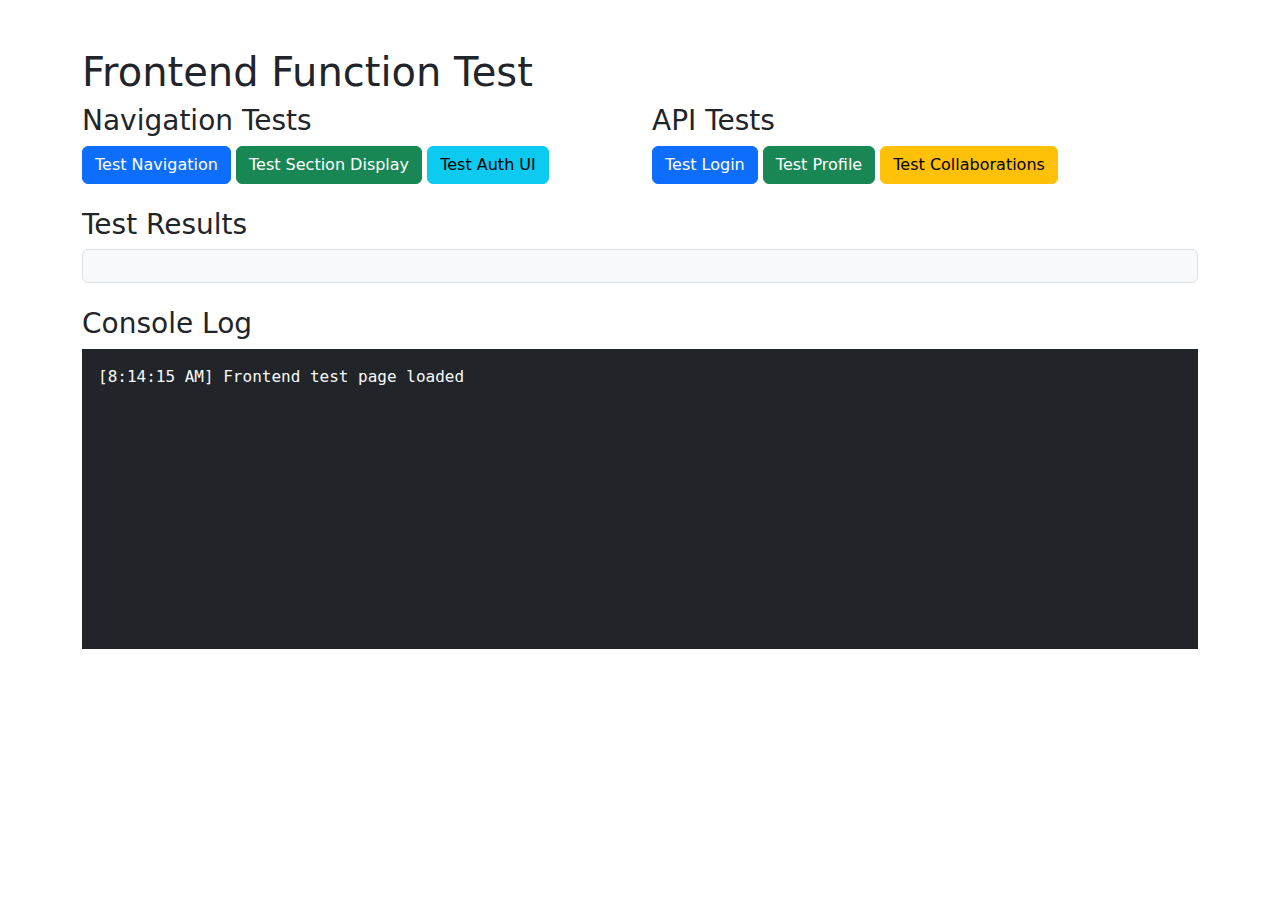
<file: fastapi_app/test_frontend_functions.html>
<!DOCTYPE html>
<html lang="en">

<head>
    <meta charset="UTF-8">
    <meta name="viewport" content="width=device-width, initial-scale=1.0">
    <title>Frontend Function Test</title>
    <link href="https://cdn.jsdelivr.net/npm/bootstrap@5.3.0/dist/css/bootstrap.min.css" rel="stylesheet">
    <link href="https://cdnjs.cloudflare.com/ajax/libs/font-awesome/6.0.0/css/all.min.css" rel="stylesheet">
</head>

<body>
    <div class="container mt-5">
        <h1>Frontend Function Test</h1>

        <div class="row">
            <div class="col-md-6">
                <h3>Navigation Tests</h3>
                <button class="btn btn-primary" onclick="testNavigation()">Test Navigation</button>
                <button class="btn btn-success" onclick="testSectionDisplay()">Test Section Display</button>
                <button class="btn btn-info" onclick="testAuthUI()">Test Auth UI</button>
            </div>

            <div class="col-md-6">
                <h3>API Tests</h3>
                <button class="btn btn-primary" onclick="testLogin()">Test Login</button>
                <button class="btn btn-success" onclick="testProfile()">Test Profile</button>
                <button class="btn btn-warning" onclick="testCollaborations()">Test Collaborations</button>
            </div>
        </div>

        <div class="row mt-4">
            <div class="col-12">
                <h3>Test Results</h3>
                <div id="test-results" class="bg-light p-3 border rounded"></div>
            </div>
        </div>

        <div class="row mt-4">
            <div class="col-12">
                <h3>Console Log</h3>
                <div id="console-log" class="bg-dark text-light p-3" style="height: 300px; overflow-y: auto; font-family: monospace;"></div>
            </div>
        </div>
    </div>

    <script>
        // Override console.log to show in our debug area
        const originalLog = console.log;
        const originalError = console.error;

        function addToLog(message, type = 'log') {
            const logDiv = document.getElementById('console-log');
            const timestamp = new Date().toLocaleTimeString();
            const color = type === 'error' ? 'text-danger' : 'text-light';
            logDiv.innerHTML += `<div class="${color}">[${timestamp}] ${message}</div>`;
            logDiv.scrollTop = logDiv.scrollHeight;
        }

        console.log = function(...args) {
            originalLog.apply(console, args);
            addToLog(args.join(' '));
        };

        console.error = function(...args) {
            originalError.apply(console, args);
            addToLog(args.join(' '), 'error');
        };

        function addTestResult(test, result, details = '') {
            const resultsDiv = document.getElementById('test-results');
            const status = result ? '✅ PASS' : '❌ FAIL';
            const color = result ? 'text-success' : 'text-danger';
            resultsDiv.innerHTML += `<div class="${color}"><strong>${test}:</strong> ${status} ${details}</div>`;
        }

        function testNavigation() {
            console.log('Testing navigation functionality...');

            // Test showSection function
            try {
                // Create test sections
                const testSection = document.createElement('div');
                testSection.id = 'test-section';
                testSection.className = 'content-section';
                testSection.style.display = 'none';
                testSection.innerHTML = '<h4>Test Section</h4><p>This is a test section.</p>';
                document.body.appendChild(testSection);

                // Test showSection
                if (typeof showSection === 'function') {
                    showSection('test');
                    const isVisible = testSection.style.display === 'block';
                    addTestResult('Navigation - showSection', isVisible);
                    console.log('showSection function works:', isVisible);
                } else {
                    addTestResult('Navigation - showSection', false, 'Function not found');
                    console.error('showSection function not found');
                }

                // Cleanup
                document.body.removeChild(testSection);
            } catch (error) {
                addTestResult('Navigation - showSection', false, error.message);
                console.error('Navigation test error:', error);
            }
        }

        function testSectionDisplay() {
            console.log('Testing section display...');

            try {
                // Test if sections exist
                const sections = ['home', 'login', 'register', 'dashboard', 'upload', 'collaborations', 'analysis', 'profile'];
                let foundSections = 0;

                sections.forEach(section => {
                    const element = document.getElementById(`${section}-section`);
                    if (element) {
                        foundSections++;
                        console.log(`Section found: ${section}-section`);
                    } else {
                        console.log(`Section missing: ${section}-section`);
                    }
                });

                const result = foundSections > 0;
                addTestResult('Section Display', result, `${foundSections}/${sections.length} sections found`);
                console.log(`Section display test: ${foundSections}/${sections.length} sections found`);
            } catch (error) {
                addTestResult('Section Display', false, error.message);
                console.error('Section display test error:', error);
            }
        }

        function testAuthUI() {
            console.log('Testing authentication UI...');

            try {
                // Test if auth-related elements exist
                const authElements = [
                    'nav-login-section',
                    'nav-register-section',
                    'logout-section',
                    'unauthenticated-only'
                ];

                let foundElements = 0;
                authElements.forEach(id => {
                    const element = document.getElementById(id);
                    if (element) {
                        foundElements++;
                        console.log(`Auth element found: ${id}`);
                    } else {
                        console.log(`Auth element missing: ${id}`);
                    }
                });

                const result = foundElements > 0;
                addTestResult('Auth UI', result, `${foundElements}/${authElements.length} elements found`);
                console.log(`Auth UI test: ${foundElements}/${authElements.length} elements found`);
            } catch (error) {
                addTestResult('Auth UI', false, error.message);
                console.error('Auth UI test error:', error);
            }
        }

        async function testLogin() {
            console.log('Testing login API...');

            try {
                const response = await fetch('http://localhost:8000/api/login', {
                    method: 'POST',
                    headers: {
                        'Content-Type': 'application/json',
                    },
                    body: JSON.stringify({
                        email: 'demo@genome.com',
                        password: 'demo123'
                    })
                });

                const data = await response.json();
                const success = response.ok && data.access_token;

                addTestResult('Login API', success, success ? 'Token received' : `Status: ${response.status}`);
                console.log('Login API test:', success ? 'SUCCESS' : 'FAILED');
                console.log('Response:', data);

                return success ? data.access_token : null;
            } catch (error) {
                addTestResult('Login API', false, error.message);
                console.error('Login API test error:', error);
                return null;
            }
        }

        async function testProfile() {
            console.log('Testing profile API...');

            try {
                // First login to get token
                const token = await testLogin();
                if (!token) {
                    addTestResult('Profile API', false, 'No token available');
                    return;
                }

                const response = await fetch('http://localhost:8000/api/profile', {
                    headers: {
                        'Authorization': `Bearer ${token}`
                    }
                });

                const data = await response.json();
                const success = response.ok && data.email;

                addTestResult('Profile API', success, success ? `User: ${data.first_name} ${data.last_name}` : `Status: ${response.status}`);
                console.log('Profile API test:', success ? 'SUCCESS' : 'FAILED');
                console.log('Profile data:', data);

            } catch (error) {
                addTestResult('Profile API', false, error.message);
                console.error('Profile API test error:', error);
            }
        }

        async function testCollaborations() {
            console.log('Testing collaborations API...');

            try {
                // First login to get token
                const token = await testLogin();
                if (!token) {
                    addTestResult('Collaborations API', false, 'No token available');
                    return;
                }

                const response = await fetch('http://localhost:8000/api/user/1/collaborations', {
                    headers: {
                        'Authorization': `Bearer ${token}`
                    }
                });

                const data = await response.json();
                const success = response.ok;

                addTestResult('Collaborations API', success, success ? `${data.length} collaborations found` : `Status: ${response.status}`);
                console.log('Collaborations API test:', success ? 'SUCCESS' : 'FAILED');
                console.log('Collaborations data:', data);

            } catch (error) {
                addTestResult('Collaborations API', false, error.message);
                console.error('Collaborations API test error:', error);
            }
        }

        console.log('Frontend test page loaded');
    </script>
</body>

</html>
</file>
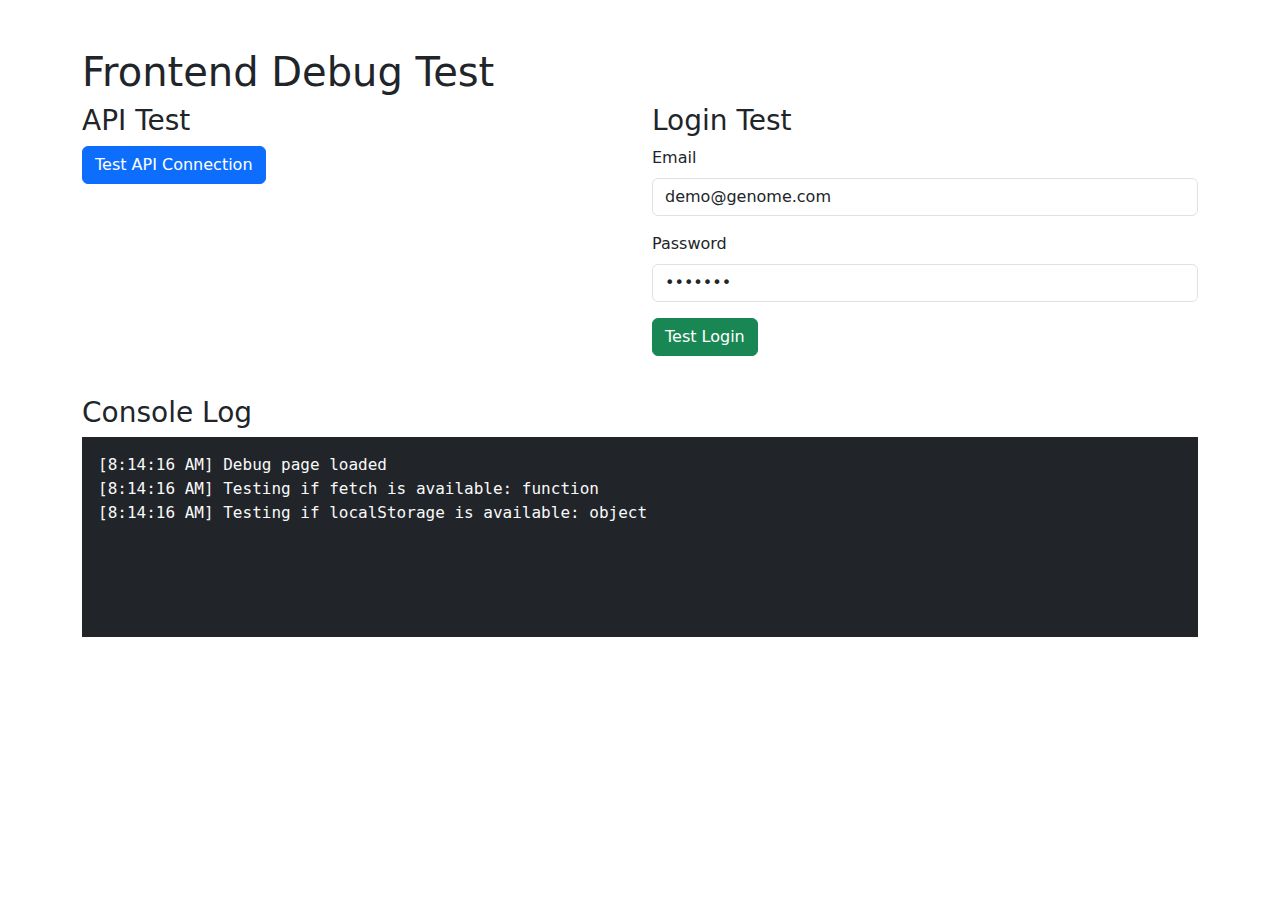
<file: fastapi_app/static/debug.html>
<!DOCTYPE html>
<html lang="en">

<head>
    <meta charset="UTF-8">
    <meta name="viewport" content="width=device-width, initial-scale=1.0">
    <title>Debug Test</title>
    <link href="https://cdn.jsdelivr.net/npm/bootstrap@5.3.0/dist/css/bootstrap.min.css" rel="stylesheet">
</head>

<body>
    <div class="container mt-5">
        <h1>Frontend Debug Test</h1>

        <div class="row">
            <div class="col-md-6">
                <h3>API Test</h3>
                <button class="btn btn-primary" onclick="testAPI()">Test API Connection</button>
                <div id="api-result" class="mt-3"></div>
            </div>

            <div class="col-md-6">
                <h3>Login Test</h3>
                <form id="login-test">
                    <div class="mb-3">
                        <label for="email" class="form-label">Email</label>
                        <input type="email" class="form-control" id="email" value="demo@genome.com">
                    </div>
                    <div class="mb-3">
                        <label for="password" class="form-label">Password</label>
                        <input type="password" class="form-control" id="password" value="demo123">
                    </div>
                    <button type="submit" class="btn btn-success">Test Login</button>
                </form>
                <div id="login-result" class="mt-3"></div>
            </div>
        </div>

        <div class="row mt-4">
            <div class="col-12">
                <h3>Console Log</h3>
                <div id="console-log" class="bg-dark text-light p-3" style="height: 200px; overflow-y: auto; font-family: monospace;"></div>
            </div>
        </div>
    </div>

    <script>
        // Override console.log to show in our debug area
        const originalLog = console.log;
        const originalError = console.error;

        function addToLog(message, type = 'log') {
            const logDiv = document.getElementById('console-log');
            const timestamp = new Date().toLocaleTimeString();
            const color = type === 'error' ? 'text-danger' : 'text-light';
            logDiv.innerHTML += `<div class="${color}">[${timestamp}] ${message}</div>`;
            logDiv.scrollTop = logDiv.scrollHeight;
        }

        console.log = function(...args) {
            originalLog.apply(console, args);
            addToLog(args.join(' '));
        };

        console.error = function(...args) {
            originalError.apply(console, args);
            addToLog(args.join(' '), 'error');
        };

        // Test API connection
        async function testAPI() {
            console.log('Testing API connection...');
            try {
                const response = await fetch('http://localhost:8000/api/login', {
                    method: 'POST',
                    headers: {
                        'Content-Type': 'application/json',
                    },
                    body: JSON.stringify({
                        email: 'demo@genome.com',
                        password: 'demo123'
                    })
                });

                const data = await response.json();
                console.log('API Response:', data);

                document.getElementById('api-result').innerHTML = `
                    <div class="alert alert-${response.ok ? 'success' : 'danger'}">
                        <strong>Status:</strong> ${response.status}<br>
                        <strong>Response:</strong> ${JSON.stringify(data, null, 2)}
                    </div>
                `;
            } catch (error) {
                console.error('API Error:', error);
                document.getElementById('api-result').innerHTML = `
                    <div class="alert alert-danger">
                        <strong>Error:</strong> ${error.message}
                    </div>
                `;
            }
        }

        // Test login form
        document.getElementById('login-test').addEventListener('submit', async(e) => {
            e.preventDefault();
            console.log('Testing login form...');

            const email = document.getElementById('email').value;
            const password = document.getElementById('password').value;

            try {
                const response = await fetch('http://localhost:8000/api/login', {
                    method: 'POST',
                    headers: {
                        'Content-Type': 'application/json',
                    },
                    body: JSON.stringify({
                        email,
                        password
                    })
                });

                const data = await response.json();
                console.log('Login Response:', data);

                document.getElementById('login-result').innerHTML = `
                    <div class="alert alert-${response.ok ? 'success' : 'danger'}">
                        <strong>Status:</strong> ${response.status}<br>
                        <strong>Response:</strong> ${JSON.stringify(data, null, 2)}
                    </div>
                `;
            } catch (error) {
                console.error('Login Error:', error);
                document.getElementById('login-result').innerHTML = `
                    <div class="alert alert-danger">
                        <strong>Error:</strong> ${error.message}
                    </div>
                `;
            }
        });

        // Initial test
        console.log('Debug page loaded');
        console.log('Testing if fetch is available:', typeof fetch);
        console.log('Testing if localStorage is available:', typeof localStorage);
    </script>
</body>

</html>
</file>
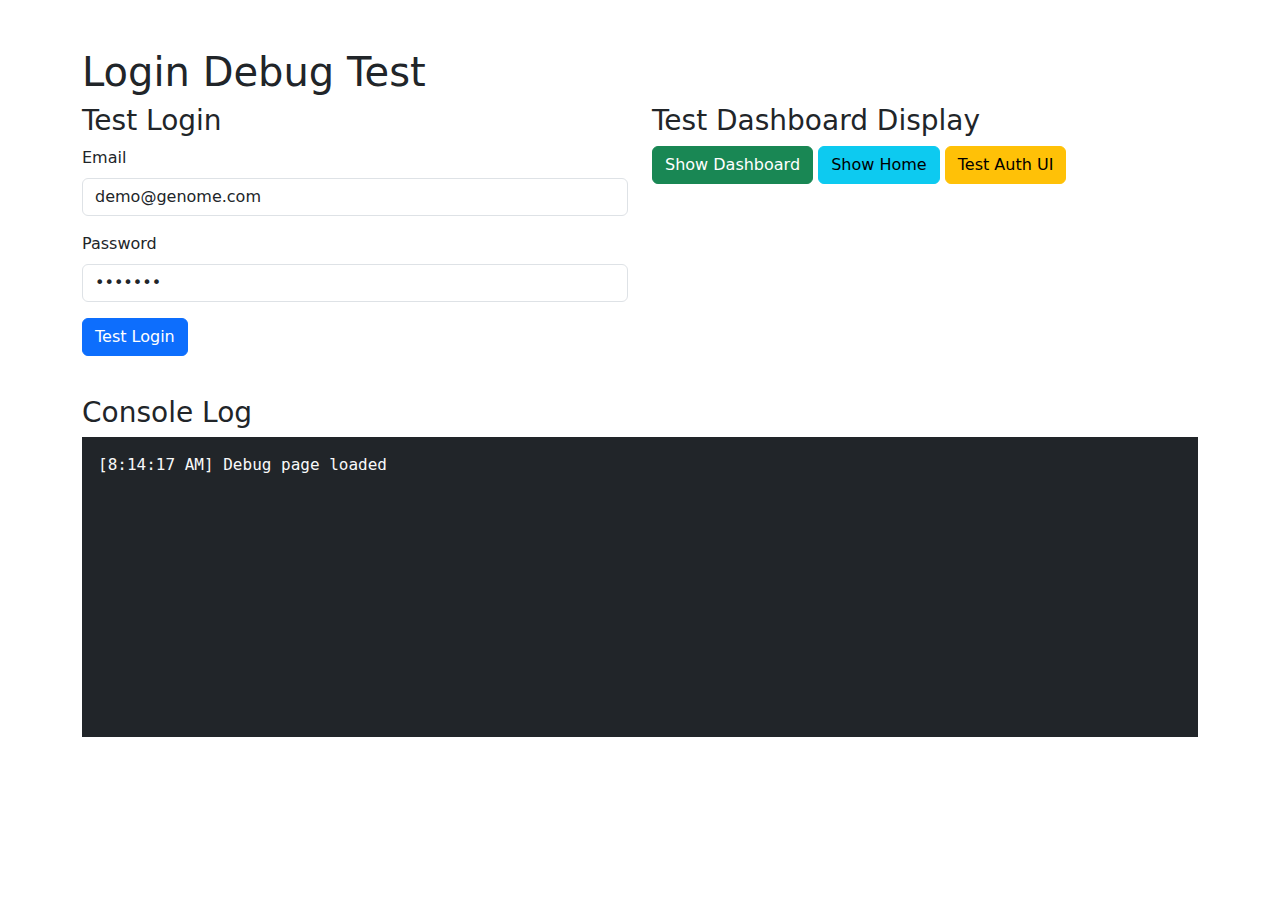
<file: fastapi_app/static/debug_login.html>
<!DOCTYPE html>
<html lang="en">

<head>
    <meta charset="UTF-8">
    <meta name="viewport" content="width=device-width, initial-scale=1.0">
    <title>Login Debug</title>
    <link href="https://cdn.jsdelivr.net/npm/bootstrap@5.3.0/dist/css/bootstrap.min.css" rel="stylesheet">
</head>

<body>
    <div class="container mt-5">
        <h1>Login Debug Test</h1>

        <div class="row">
            <div class="col-md-6">
                <h3>Test Login</h3>
                <form id="login-test">
                    <div class="mb-3">
                        <label for="email" class="form-label">Email</label>
                        <input type="email" class="form-control" id="email" value="demo@genome.com">
                    </div>
                    <div class="mb-3">
                        <label for="password" class="form-label">Password</label>
                        <input type="password" class="form-control" id="password" value="demo123">
                    </div>
                    <button type="submit" class="btn btn-primary">Test Login</button>
                </form>
                <div id="login-result" class="mt-3"></div>
            </div>

            <div class="col-md-6">
                <h3>Test Dashboard Display</h3>
                <button class="btn btn-success" onclick="testDashboard()">Show Dashboard</button>
                <button class="btn btn-info" onclick="testHome()">Show Home</button>
                <button class="btn btn-warning" onclick="testAuthUI()">Test Auth UI</button>
                <div id="ui-result" class="mt-3"></div>
            </div>
        </div>

        <div class="row mt-4">
            <div class="col-12">
                <h3>Console Log</h3>
                <div id="console-log" class="bg-dark text-light p-3" style="height: 300px; overflow-y: auto; font-family: monospace;"></div>
            </div>
        </div>
    </div>

    <script>
        // Override console.log to show in our debug area
        const originalLog = console.log;
        const originalError = console.error;

        function addToLog(message, type = 'log') {
            const logDiv = document.getElementById('console-log');
            const timestamp = new Date().toLocaleTimeString();
            const color = type === 'error' ? 'text-danger' : 'text-light';
            logDiv.innerHTML += `<div class="${color}">[${timestamp}] ${message}</div>`;
            logDiv.scrollTop = logDiv.scrollHeight;
        }

        console.log = function(...args) {
            originalLog.apply(console, args);
            addToLog(args.join(' '));
        };

        console.error = function(...args) {
            originalError.apply(console, args);
            addToLog(args.join(' '), 'error');
        };

        // Test login
        document.getElementById('login-test').addEventListener('submit', async(e) => {
            e.preventDefault();
            console.log('Testing login...');

            const email = document.getElementById('email').value;
            const password = document.getElementById('password').value;

            try {
                const response = await fetch('http://localhost:8000/api/login', {
                    method: 'POST',
                    headers: {
                        'Content-Type': 'application/json',
                    },
                    body: JSON.stringify({
                        email,
                        password
                    })
                });

                const data = await response.json();
                console.log('Login response:', data);

                if (response.ok) {
                    console.log('Login successful, testing dashboard...');
                    // Test the dashboard functions
                    testDashboard();
                    testAuthUI();
                }

                document.getElementById('login-result').innerHTML = `
                    <div class="alert alert-${response.ok ? 'success' : 'danger'}">
                        <strong>Status:</strong> ${response.status}<br>
                        <strong>Response:</strong> ${JSON.stringify(data, null, 2)}
                    </div>
                `;
            } catch (error) {
                console.error('Login error:', error);
                document.getElementById('login-result').innerHTML = `
                    <div class="alert alert-danger">
                        <strong>Error:</strong> ${error.message}
                    </div>
                `;
            }
        });

        // Test dashboard display
        function testDashboard() {
            console.log('Testing dashboard display...');
            try {
                const dashboardSection = document.getElementById('dashboard-section');
                if (dashboardSection) {
                    console.log('Dashboard section found');
                    dashboardSection.style.display = 'block';
                    console.log('Dashboard should now be visible');
                } else {
                    console.error('Dashboard section not found');
                }
            } catch (error) {
                console.error('Dashboard test error:', error);
            }
        }

        // Test home display
        function testHome() {
            console.log('Testing home display...');
            try {
                const homeSection = document.getElementById('home-section');
                if (homeSection) {
                    console.log('Home section found');
                    homeSection.style.display = 'block';
                    console.log('Home should now be visible');
                } else {
                    console.error('Home section not found');
                }
            } catch (error) {
                console.error('Home test error:', error);
            }
        }

        // Test auth UI
        function testAuthUI() {
            console.log('Testing auth UI...');
            try {
                const authRequired = document.querySelectorAll('#auth-required');
                const unauthenticatedOnly = document.getElementById('unauthenticated-only');

                console.log('Auth required elements:', authRequired.length);
                console.log('Unauthenticated only element:', unauthenticatedOnly);

                authRequired.forEach(el => {
                    el.style.display = 'block';
                    console.log('Showing auth required element');
                });

                if (unauthenticatedOnly) {
                    unauthenticatedOnly.style.display = 'none';
                    console.log('Hiding unauthenticated only element');
                }
            } catch (error) {
                console.error('Auth UI test error:', error);
            }
        }

        console.log('Debug page loaded');
    </script>
</body>

</html>
</file>
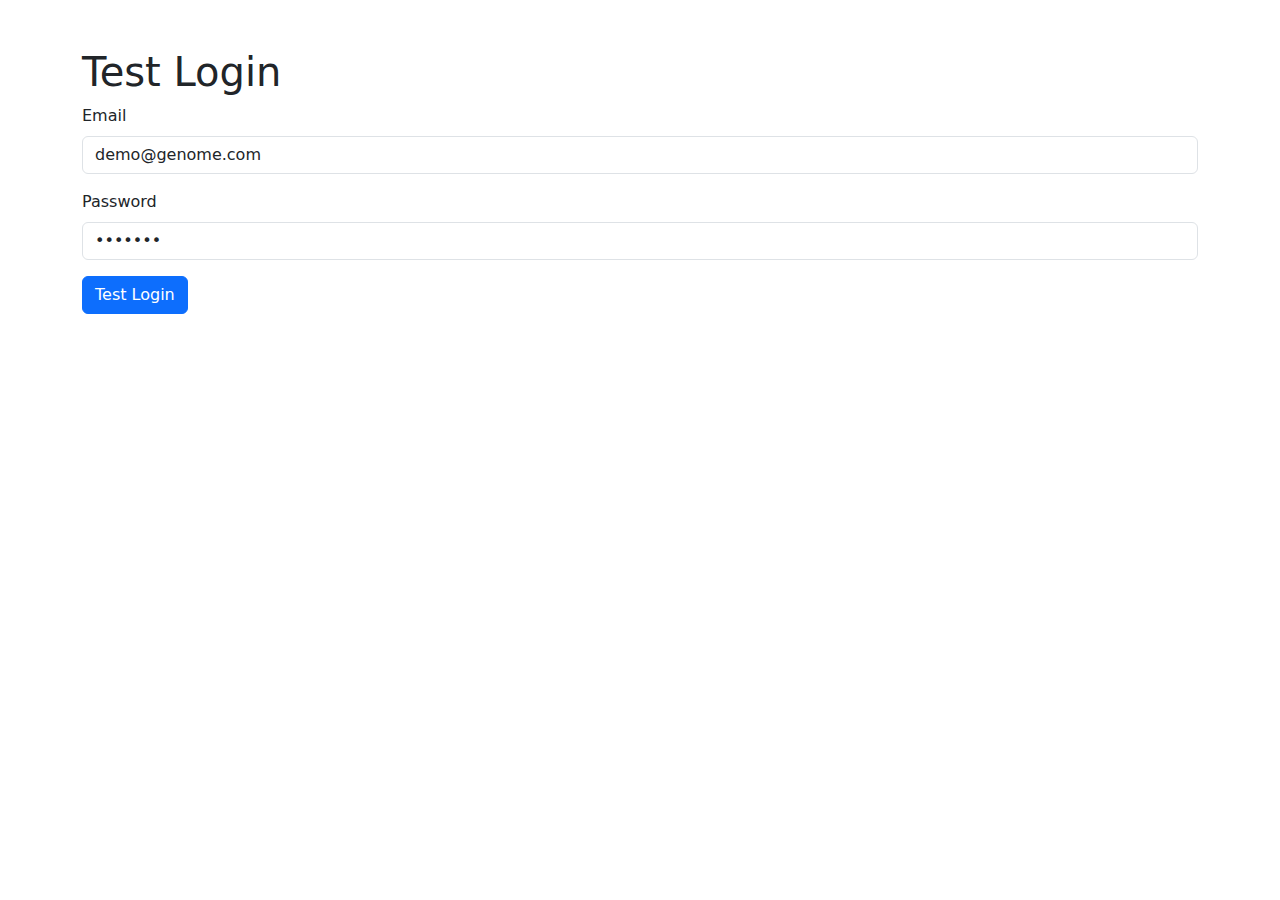
<file: fastapi_app/static/test.html>
<!DOCTYPE html>
<html lang="en">

<head>
    <meta charset="UTF-8">
    <meta name="viewport" content="width=device-width, initial-scale=1.0">
    <title>Test Page</title>
    <link href="https://cdn.jsdelivr.net/npm/bootstrap@5.3.0/dist/css/bootstrap.min.css" rel="stylesheet">
</head>

<body>
    <div class="container mt-5">
        <h1>Test Login</h1>
        <form id="test-login">
            <div class="mb-3">
                <label for="email" class="form-label">Email</label>
                <input type="email" class="form-control" id="email" value="demo@genome.com">
            </div>
            <div class="mb-3">
                <label for="password" class="form-label">Password</label>
                <input type="password" class="form-control" id="password" value="demo123">
            </div>
            <button type="submit" class="btn btn-primary">Test Login</button>
        </form>
        <div id="result" class="mt-3"></div>
    </div>

    <script>
        document.getElementById('test-login').addEventListener('submit', async(e) => {
            e.preventDefault();
            const email = document.getElementById('email').value;
            const password = document.getElementById('password').value;

            try {
                const response = await fetch('http://localhost:8000/api/login', {
                    method: 'POST',
                    headers: {
                        'Content-Type': 'application/json',
                    },
                    body: JSON.stringify({
                        email,
                        password
                    })
                });

                const data = await response.json();
                document.getElementById('result').innerHTML = `
                    <div class="alert alert-${response.ok ? 'success' : 'danger'}">
                        <strong>Status:</strong> ${response.status}<br>
                        <strong>Response:</strong> ${JSON.stringify(data, null, 2)}
                    </div>
                `;
            } catch (error) {
                document.getElementById('result').innerHTML = `
                    <div class="alert alert-danger">
                        <strong>Error:</strong> ${error.message}
                    </div>
                `;
            }
        });
    </script>
</body>

</html>
</file>
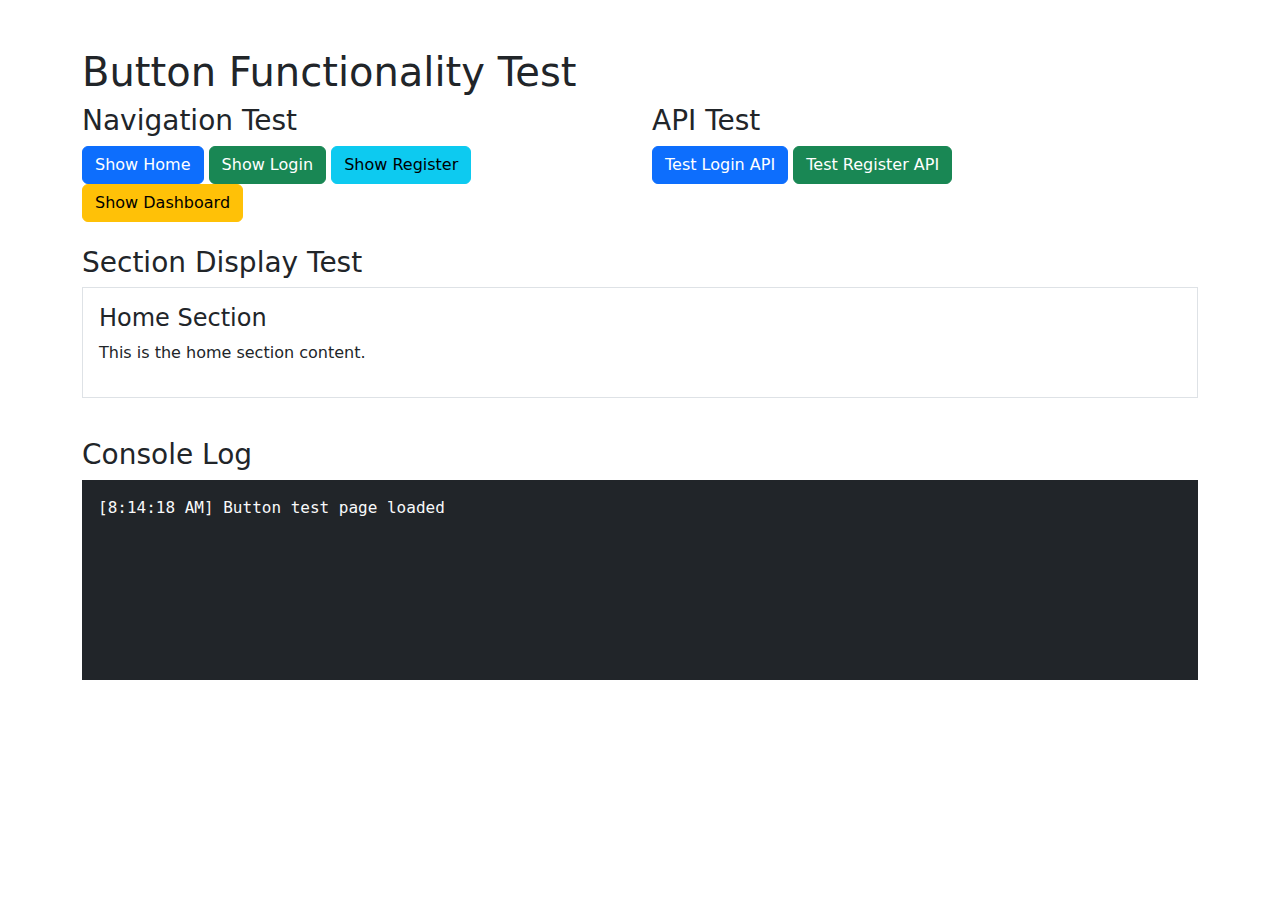
<file: fastapi_app/static/test_buttons.html>
<!DOCTYPE html>
<html lang="en">

<head>
    <meta charset="UTF-8">
    <meta name="viewport" content="width=device-width, initial-scale=1.0">
    <title>Button Test</title>
    <link href="https://cdn.jsdelivr.net/npm/bootstrap@5.3.0/dist/css/bootstrap.min.css" rel="stylesheet">
</head>

<body>
    <div class="container mt-5">
        <h1>Button Functionality Test</h1>

        <div class="row">
            <div class="col-md-6">
                <h3>Navigation Test</h3>
                <button class="btn btn-primary" onclick="testShowSection('home')">Show Home</button>
                <button class="btn btn-success" onclick="testShowSection('login')">Show Login</button>
                <button class="btn btn-info" onclick="testShowSection('register')">Show Register</button>
                <button class="btn btn-warning" onclick="testShowSection('dashboard')">Show Dashboard</button>
            </div>

            <div class="col-md-6">
                <h3>API Test</h3>
                <button class="btn btn-primary" onclick="testLoginAPI()">Test Login API</button>
                <button class="btn btn-success" onclick="testRegisterAPI()">Test Register API</button>
                <div id="api-result" class="mt-3"></div>
            </div>
        </div>

        <div class="row mt-4">
            <div class="col-12">
                <h3>Section Display Test</h3>
                <div id="home-section" class="content-section border p-3 mb-3">
                    <h4>Home Section</h4>
                    <p>This is the home section content.</p>
                </div>

                <div id="login-section" class="content-section border p-3 mb-3" style="display: none;">
                    <h4>Login Section</h4>
                    <p>This is the login section content.</p>
                    <form id="login-form">
                        <div class="mb-3">
                            <label for="login-email" class="form-label">Email</label>
                            <input type="email" class="form-control" id="login-email" value="demo@genome.com">
                        </div>
                        <div class="mb-3">
                            <label for="login-password" class="form-label">Password</label>
                            <input type="password" class="form-control" id="login-password" value="demo123">
                        </div>
                        <button type="submit" class="btn btn-primary">Login</button>
                    </form>
                </div>

                <div id="register-section" class="content-section border p-3 mb-3" style="display: none;">
                    <h4>Register Section</h4>
                    <p>This is the register section content.</p>
                    <form id="register-form">
                        <div class="mb-3">
                            <label for="register-email" class="form-label">Email</label>
                            <input type="email" class="form-control" id="register-email" value="test@example.com">
                        </div>
                        <div class="mb-3">
                            <label for="register-password" class="form-label">Password</label>
                            <input type="password" class="form-control" id="register-password" value="test123">
                        </div>
                        <button type="submit" class="btn btn-primary">Register</button>
                    </form>
                </div>

                <div id="dashboard-section" class="content-section border p-3 mb-3" style="display: none;">
                    <h4>Dashboard Section</h4>
                    <p>This is the dashboard section content.</p>
                    <div class="row">
                        <div class="col-md-4">
                            <div class="card">
                                <div class="card-body">
                                    <h5 class="card-title">Upload Data</h5>
                                    <p class="card-text">Upload your genetic data.</p>
                                </div>
                            </div>
                        </div>
                        <div class="col-md-4">
                            <div class="card">
                                <div class="card-body">
                                    <h5 class="card-title">Collaborations</h5>
                                    <p class="card-text">Manage collaborations.</p>
                                </div>
                            </div>
                        </div>
                        <div class="col-md-4">
                            <div class="card">
                                <div class="card-body">
                                    <h5 class="card-title">Analysis</h5>
                                    <p class="card-text">Perform analysis.</p>
                                </div>
                            </div>
                        </div>
                    </div>
                </div>
            </div>
        </div>

        <div class="row mt-4">
            <div class="col-12">
                <h3>Console Log</h3>
                <div id="console-log" class="bg-dark text-light p-3" style="height: 200px; overflow-y: auto; font-family: monospace;"></div>
            </div>
        </div>
    </div>

    <script>
        // Override console.log to show in our debug area
        const originalLog = console.log;
        const originalError = console.error;

        function addToLog(message, type = 'log') {
            const logDiv = document.getElementById('console-log');
            const timestamp = new Date().toLocaleTimeString();
            const color = type === 'error' ? 'text-danger' : 'text-light';
            logDiv.innerHTML += `<div class="${color}">[${timestamp}] ${message}</div>`;
            logDiv.scrollTop = logDiv.scrollHeight;
        }

        console.log = function(...args) {
            originalLog.apply(console, args);
            addToLog(args.join(' '));
        };

        console.error = function(...args) {
            originalError.apply(console, args);
            addToLog(args.join(' '), 'error');
        };

        function testShowSection(sectionName) {
            console.log('testShowSection called with:', sectionName);

            // Hide all sections
            document.querySelectorAll('.content-section').forEach(section => {
                section.style.display = 'none';
            });

            // Show the requested section
            const targetSection = document.getElementById(`${sectionName}-section`);
            console.log('Looking for section:', `${sectionName}-section`);
            console.log('Target section found:', targetSection);

            if (targetSection) {
                targetSection.style.display = 'block';
                console.log('Section displayed:', sectionName);
            } else {
                console.error('Section not found:', sectionName);
            }
        }

        async function testLoginAPI() {
            console.log('Testing login API...');
            try {
                const response = await fetch('http://localhost:8000/api/login', {
                    method: 'POST',
                    headers: {
                        'Content-Type': 'application/json',
                    },
                    body: JSON.stringify({
                        email: 'demo@genome.com',
                        password: 'demo123'
                    })
                });

                const data = await response.json();
                console.log('Login API response:', data);

                document.getElementById('api-result').innerHTML = `
                    <div class="alert alert-${response.ok ? 'success' : 'danger'}">
                        <strong>Login API Test:</strong> ${response.ok ? 'SUCCESS' : 'FAILED'}<br>
                        <strong>Status:</strong> ${response.status}<br>
                        <strong>Response:</strong> ${JSON.stringify(data, null, 2)}
                    </div>
                `;
            } catch (error) {
                console.error('Login API error:', error);
                document.getElementById('api-result').innerHTML = `
                    <div class="alert alert-danger">
                        <strong>Login API Error:</strong> ${error.message}
                    </div>
                `;
            }
        }

        async function testRegisterAPI() {
            console.log('Testing register API...');
            try {
                const response = await fetch('http://localhost:8000/api/register', {
                    method: 'POST',
                    headers: {
                        'Content-Type': 'application/json',
                    },
                    body: JSON.stringify({
                        email: 'test2@example.com',
                        password: 'test123',
                        first_name: 'Test2',
                        last_name: 'User2',
                        institution: 'Test University 2',
                        role: 'researcher'
                    })
                });

                const data = await response.json();
                console.log('Register API response:', data);

                document.getElementById('api-result').innerHTML = `
                    <div class="alert alert-${response.ok ? 'success' : 'danger'}">
                        <strong>Register API Test:</strong> ${response.ok ? 'SUCCESS' : 'FAILED'}<br>
                        <strong>Status:</strong> ${response.status}<br>
                        <strong>Response:</strong> ${JSON.stringify(data, null, 2)}
                    </div>
                `;
            } catch (error) {
                console.error('Register API error:', error);
                document.getElementById('api-result').innerHTML = `
                    <div class="alert alert-danger">
                        <strong>Register API Error:</strong> ${error.message}
                    </div>
                `;
            }
        }

        // Test form submissions
        document.getElementById('login-form').addEventListener('submit', async(e) => {
            e.preventDefault();
            console.log('Login form submitted');
            await testLoginAPI();
        });

        document.getElementById('register-form').addEventListener('submit', async(e) => {
            e.preventDefault();
            console.log('Register form submitted');
            await testRegisterAPI();
        });

        console.log('Button test page loaded');
    </script>
</body>

</html>
</file>
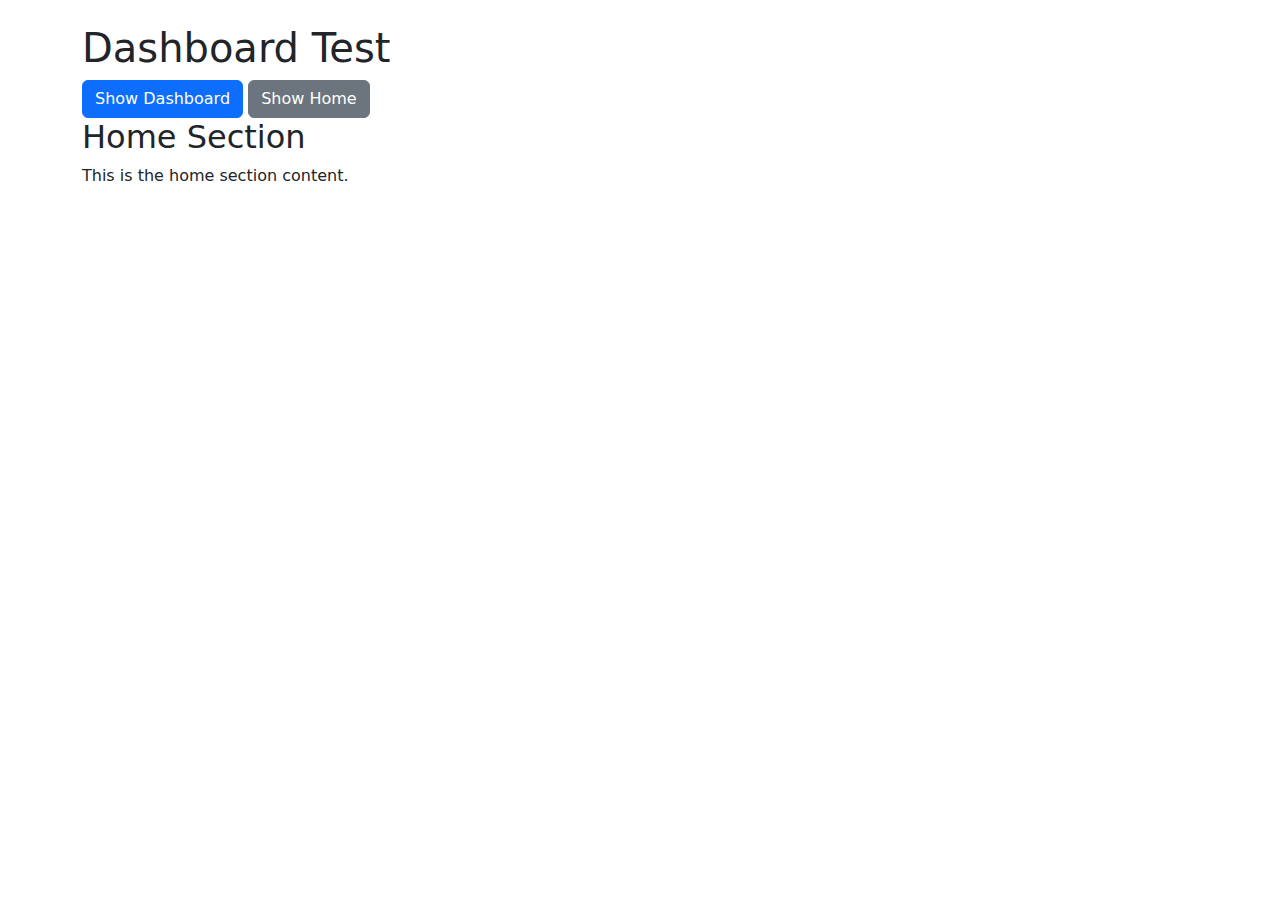
<file: fastapi_app/static/test_dashboard.html>
<!DOCTYPE html>
<html lang="en">

<head>
    <meta charset="UTF-8">
    <meta name="viewport" content="width=device-width, initial-scale=1.0">
    <title>Dashboard Test</title>
    <link href="https://cdn.jsdelivr.net/npm/bootstrap@5.3.0/dist/css/bootstrap.min.css" rel="stylesheet">
    <link href="https://cdnjs.cloudflare.com/ajax/libs/font-awesome/6.0.0/css/all.min.css" rel="stylesheet">
</head>

<body>
    <div class="container mt-4">
        <h1>Dashboard Test</h1>

        <button class="btn btn-primary" onclick="showDashboard()">Show Dashboard</button>
        <button class="btn btn-secondary" onclick="showHome()">Show Home</button>

        <!-- Home Section -->
        <div id="home-section" class="content-section">
            <h2>Home Section</h2>
            <p>This is the home section content.</p>
        </div>

        <!-- Dashboard Section -->
        <div id="dashboard-section" class="content-section" style="display: none;">
            <div class="row">
                <div class="col-lg-10 mx-auto">
                    <div class="text-center mb-5">
                        <h1 class="display-4 mb-3">Welcome back!</h1>
                        <p class="lead">Ready to collaborate on genetic research? Choose an option below to get started.</p>
                    </div>

                    <div class="row">
                        <div class="col-md-4 mb-4">
                            <div class="card h-100">
                                <div class="card-body text-center">
                                    <i class="fas fa-upload fa-3x text-primary mb-3"></i>
                                    <h5 class="card-title">Upload Data</h5>
                                    <p class="card-text">Upload your genetic data for analysis and collaboration.</p>
                                    <button class="btn btn-primary">
                                        <i class="fas fa-upload me-2"></i>Upload Data
                                    </button>
                                </div>
                            </div>
                        </div>

                        <div class="col-md-4 mb-4">
                            <div class="card h-100">
                                <div class="card-body text-center">
                                    <i class="fas fa-users fa-3x text-primary mb-3"></i>
                                    <h5 class="card-title">Collaborations</h5>
                                    <p class="card-text">Manage your research collaborations and invite team members.</p>
                                    <button class="btn btn-primary">
                                        <i class="fas fa-users me-2"></i>View Collaborations
                                    </button>
                                </div>
                            </div>
                        </div>

                        <div class="col-md-4 mb-4">
                            <div class="card h-100">
                                <div class="card-body text-center">
                                    <i class="fas fa-chart-line fa-3x text-primary mb-3"></i>
                                    <h5 class="card-title">Analysis</h5>
                                    <p class="card-text">Perform GWAS and statistical analysis on your genetic data.</p>
                                    <button class="btn btn-primary">
                                        <i class="fas fa-chart-line me-2"></i>Start Analysis
                                    </button>
                                </div>
                            </div>
                        </div>
                    </div>
                </div>
            </div>
        </div>
    </div>

    <script>
        function showSection(sectionName) {
            console.log('showSection called with:', sectionName);

            // Hide all sections
            document.querySelectorAll('.content-section').forEach(section => {
                section.style.display = 'none';
            });

            // Show the requested section
            const targetSection = document.getElementById(`${sectionName}-section`);
            console.log('Looking for section:', `${sectionName}-section`);
            console.log('Target section found:', targetSection);

            if (targetSection) {
                targetSection.style.display = 'block';
                console.log('Section displayed:', sectionName);
            } else {
                console.error('Section not found:', sectionName);
            }
        }

        function showDashboard() {
            console.log('showDashboard called');
            showSection('dashboard');
        }

        function showHome() {
            console.log('showHome called');
            showSection('home');
        }

        console.log('Test page loaded');
    </script>
</body>

</html>
</file>
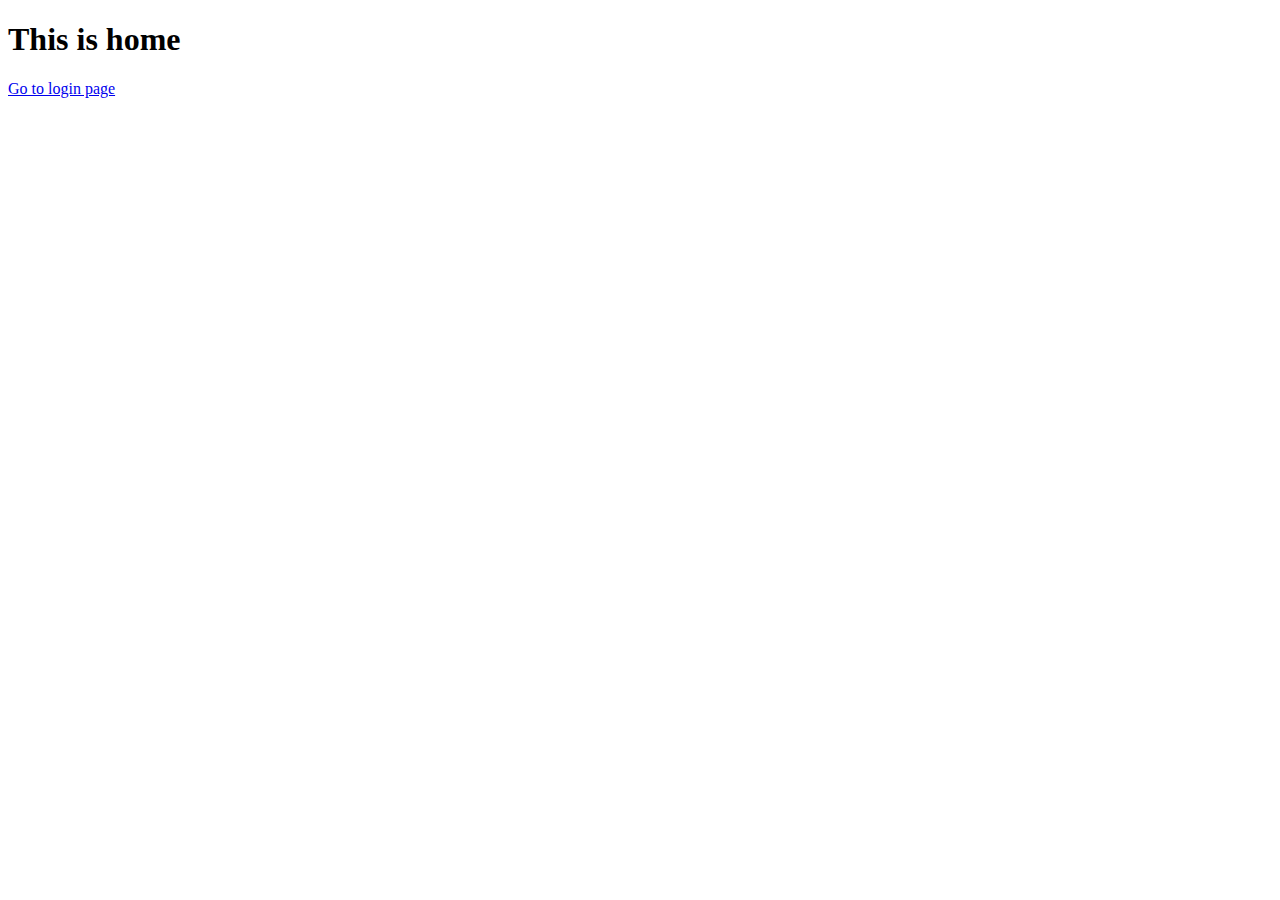
<file: web_application/Backend/FlaskApp/templates/home.html>
<!DOCTYPE html>
<html lang="en">
  <head>
    <meta charset="UTF-8" />
    <meta http-equiv="X-UA-Compatible" content="IE=edge" />
    <meta name="viewport" content="width=device-width, initial-scale=1.0" />
    <title>Oauth App</title>
  </head>

  <body>
    <h1>This is home</h1>
    <a href="/auth/login">Go to login page</a>
  </body>
</html>
</file>
